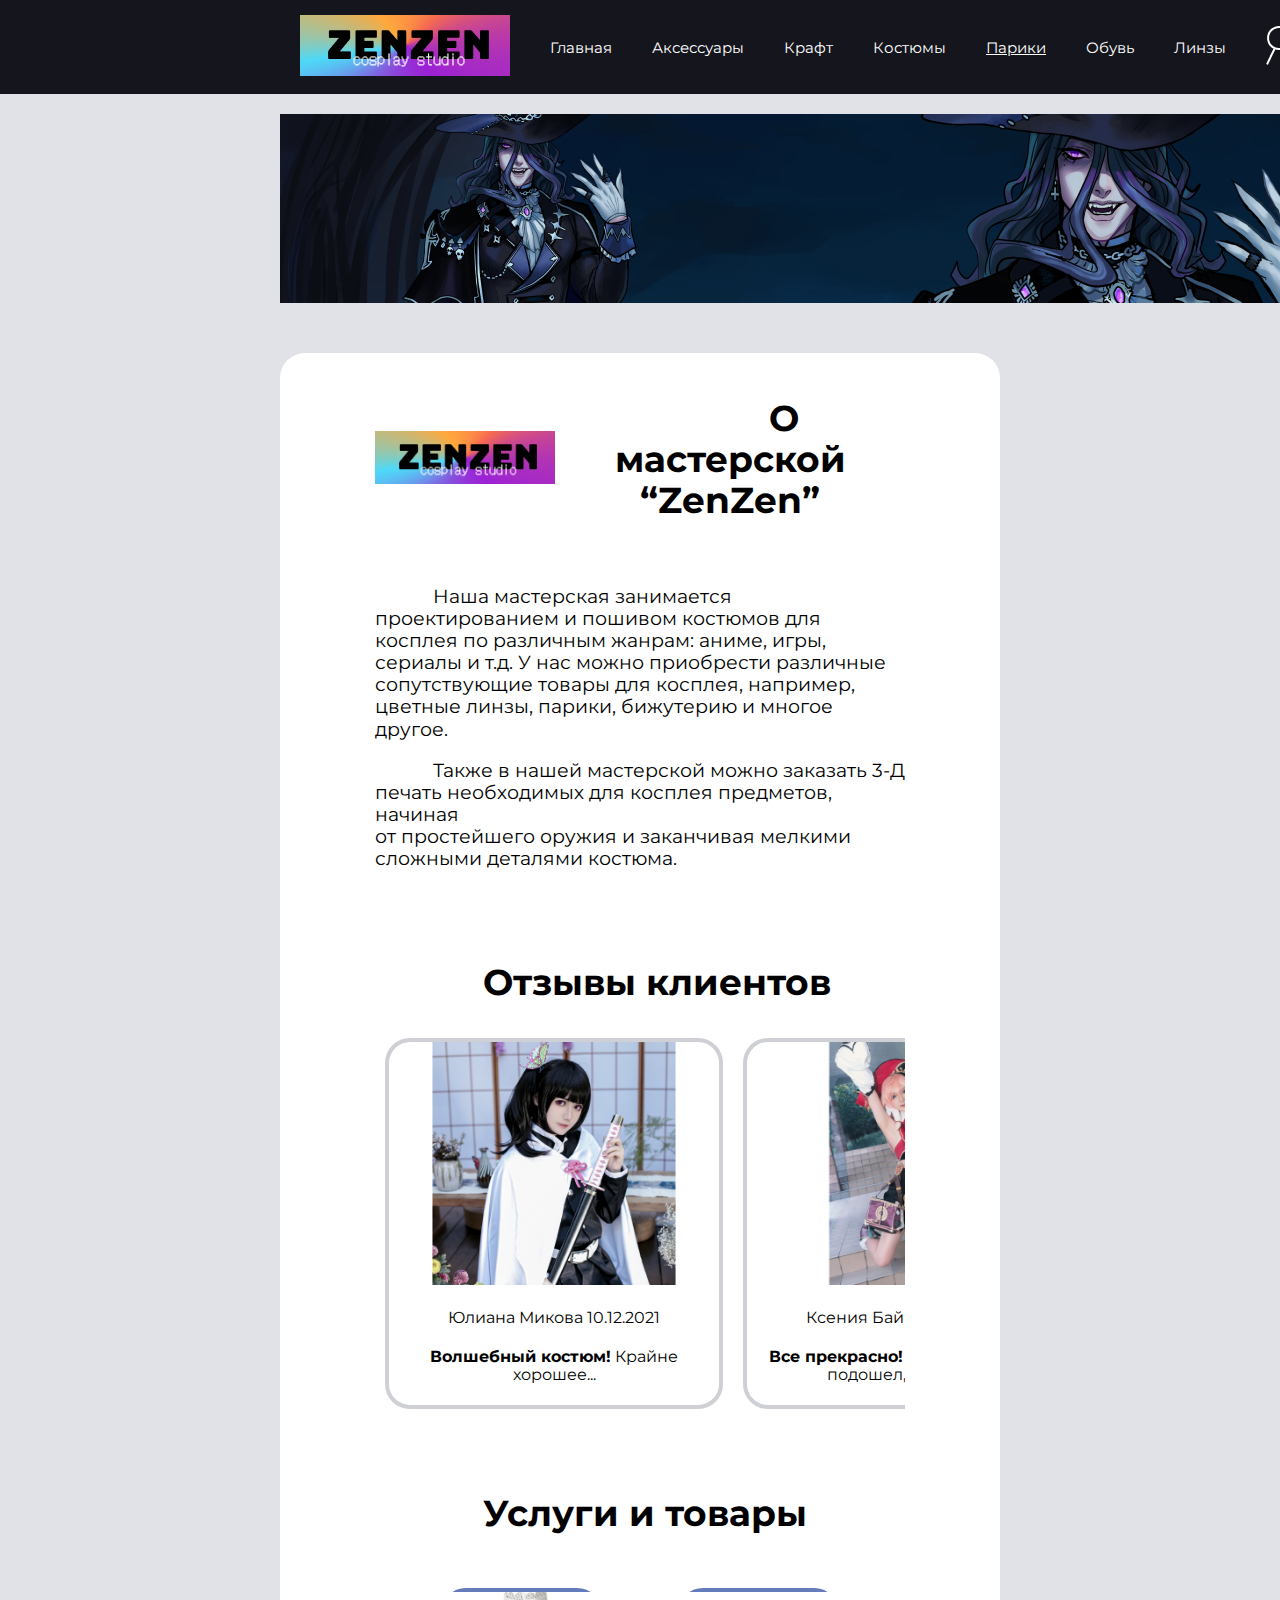
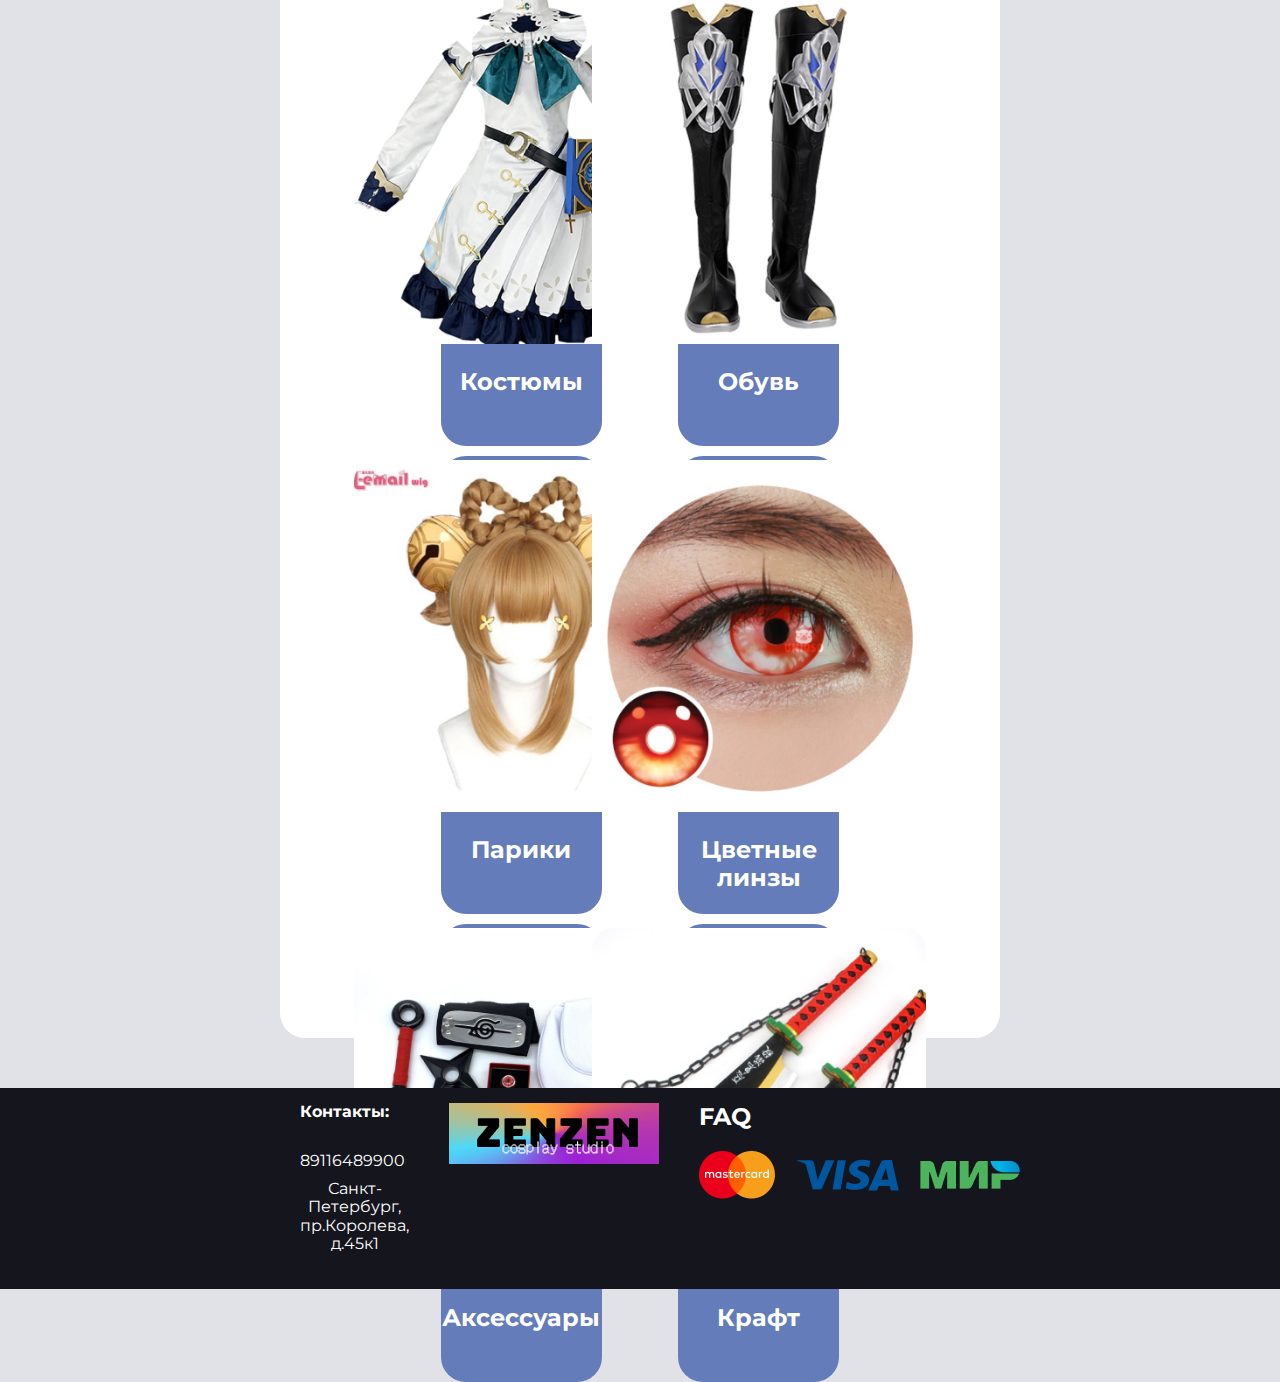
<file: index.html>
<!DOCTYPE html>
	<html lang="ru">
	<head>
	<meta charset="UTF-8">
	<title>ZenZen Cosplay studio</title>
	<link rel="stylesheet" href="normalize.css">
	<link rel="stylesheet" href="style.css">
	<link rel="preconnect" href="https://fonts.googleapis.com">
	<link rel="preconnect" href="https://fonts.gstatic.com" crossorigin>
	<link href="https://fonts.googleapis.com/css2?family=Montserrat:wght@400;500;700&display=swap" rel="stylesheet">
	</head>
	
	
	<body>
	<div class="header">
		<div class="flex-logo-header">
			<div class="flex-items-header"> 
			<img src="img/детали хэдера и футера/логотип.png" alt=""> </div>
		</div>
		<div class="flex-text-item-header">
			<div class="flex-items-header">Главная</div>
			<div class="flex-items-header">Аксессуары</div>
			<div class="flex-items-header">Крафт</div>
			<div class="flex-items-header">Костюмы</div>
			<div class="flex-items-header"><a href="index-grid.html">Парики</a></div>
			<div class="flex-items-header">Обувь</div>
			<div class="flex-items-header">Линзы</div>
		</div>
		<div class="flex-pic-item-header">
			<div class="flex-items-header"> 
			<img src="img/детали хэдера и футера/поиск.png" alt=""> </div>
			<div class="flex-items-header"> 
			<img src="img/детали хэдера и футера/пользователь.png" alt=""> </div>
			<div class="flex-items-header"> 
			<a href="bootstrap-index.html"><img src="img/детали хэдера и футера/корзина.png" alt=""></a> </div>
		</div>
	</div>
	
	
	<div class="banner-container">
		<div class="banner-item">
			<div class="banner-pic"><img src="img/Баннеры/баннер-1.png" alt=""></div>
		</div>
		<div class="banner-item">
			<div class="banner-pic"><img src="img/Баннеры/баннер-2.png" alt=""></div>
		</div>
		<div class="banner-item">
			<div class="banner-pic"><img src="img/Баннеры/баннер-3.png" alt=""></div>
		</div>
	</div>
	
	<div class="main">
	<div class="about-workshop">
		<div class="about-workshop-item"><img src="img/детали хэдера и футера/логотип.png" alt="" width="180"></div>
		<div class="about-workshop-item"><h1>О мастерской “ZenZen”</h1></div>
	</div>
	<div class="for-text-blocks">
	<div class="text-blocks-item"><p>Наша мастерская занимается проектированием и пошивом костюмов 
	для косплея по различным жанрам: аниме, игры, сериалы и т.д. 
	У нас можно приобрести различные сопутствующие товары для косплея, 
	например, цветные линзы, парики, бижутерию и многое другое. </p>
    <p>Также в нашей мастерской можно заказать 3-Д печать необходимых для
	косплея предметов, начиная <br>
	от простейшего оружия и заканчивая мелкими
	сложными деталями костюма.</p></div>
	</div>
	
	
	<div class="for-title-text-blocks"><h1>Отзывы клиентов</h1></div>	
	<div class="card-container">
		<div class="card-item">
			<div class="card-pic"><img src="img/Отзывы/отзыв-1.png" alt="" width="330"></div>
			<div class="card-text">Юлиана Микова 10.12.2021</div>
			<div class="card-text"><strong>Волшебный костюм!</strong> Крайне хорошее...</div>
		</div>
		<div class="card-item">
			<div class="card-pic"><img src="img/Отзывы/отзыв-2.png" alt="" width="330"></div>
			<div class="card-text">Ксения Байкова 16.12.2021</div>
			<div class="card-text"><strong>Все прекрасно!</strong> Костюм идеально подошел, будто бы....</div>
		</div>
		<div class="card-item">
			<div class="card-pic"><img src="img/Отзывы/отзыв-3.png" alt="" width="330"></div>
			<div class="card-text">Виктория Лалин 10.02.2021</div>
			<div class="card-text"><strong>Офигенное качество с:</strong> Костюм выполнили четко по...</div>
		</div>
		<div class="card-item">
			<div class="card-pic"><img src="img/Отзывы/отзыв-4.png" alt="" width="330"></div>
			<div class="card-text">Мария Леяль 19.10.2021</div>
			<div class="card-text"><strong>Очень рада :3</strong> Наконец-то дождалась и получила...</div>
		</div>
		<div class="card-item">
			<div class="card-pic"><img src="img/Отзывы/отзыв-5.png" alt="" width="330"></div>
			<div class="card-text">Ксения Ростова 17.08.2021</div>
			<div class="card-text"><strong>Я в полном восторге!</strong> Идеально подходящее...</div>
		</div>
		<div class="card-item">
			<div class="card-pic"><img src="img/Отзывы/отзыв-6.png" alt="" width="330"></div>
			<div class="card-text">Анастасия Иванок  11.07.2021</div>
			<div class="card-text"><strong>Рекомендую!</strong> Отличный сервис, отзывчивые мастера...</div>
		</div>
	</div>
	
	
	<div class="for-title-text-blocks"><h1>Услуги и товары</h1></div>
	<div class="menu-container">
		<div class="menu-item">
			<div class="menu-pic"><img src="img/Костюмы/барбара.png" alt="" width="334"></div>
			<div class="menu-text">Костюмы</div>
		</div>
		<div class="menu-item">
			<div class="menu-pic"><img src="img/Обувь/альбедо.png" alt="" width="334"></div>
			<div class="menu-text">Обувь</div>
		</div>
		<div class="menu-item">
			<div class="menu-pic"><img src="img/Парики/яояо.png" alt="" width="334"></div>
			<div class="menu-text">Парики</div>
		</div>
		<div class="menu-item">
			<div class="menu-pic"><img src="img/Линзы/красные.png" alt="" width="334"></div>
			<div class="menu-text">Цветные линзы</div>
		</div>
		<div class="menu-item">
			<div class="menu-pic"><img src="img/Аксессуары/шиноби.png" alt="" width="334"></div>
			<div class="menu-text">Аксессуары</div>
		</div>
		<div class="menu-item">
			<div class="menu-pic"><img src="img/Крафт/тенген.png" alt="" width="334"></div>
			<div class="menu-text">Крафт</div>
		</div>
	</div>
	
	<!-- это конец main-а -->
	</div>
	
	
	<div class="footer">
		<div class="flex-text-item-footer">
			<div class="flex-items-footer"> <strong>Контакты:</strong></div>
			<div class="flex-items-footer"> </div>
			<div class="flex-items-footer"> </div>
			<div class="flex-items-footer">89116489900</div>
			<div class="flex-items-footer">Санкт-Петербург, пр.Королева, д.45к1</div>
		</div>
		<div class="flex-logo-footer">
			<div class="flex-items-footer"><img src="img/детали хэдера и футера/логотип.png" alt=""></div>
		</div>
		<div class="flex-pic-item-footer">
			<div class="flex-items-footer"> <font size="5px"><strong>FAQ</strong></font></div>
			<div class="flex-items-footer"> </div>
			<div class="flex-items-footer"><img src="img/детали хэдера и футера/методы оплаты.png" alt=""></div>
		</div>
    </div>
	</body>
</html>
</file>
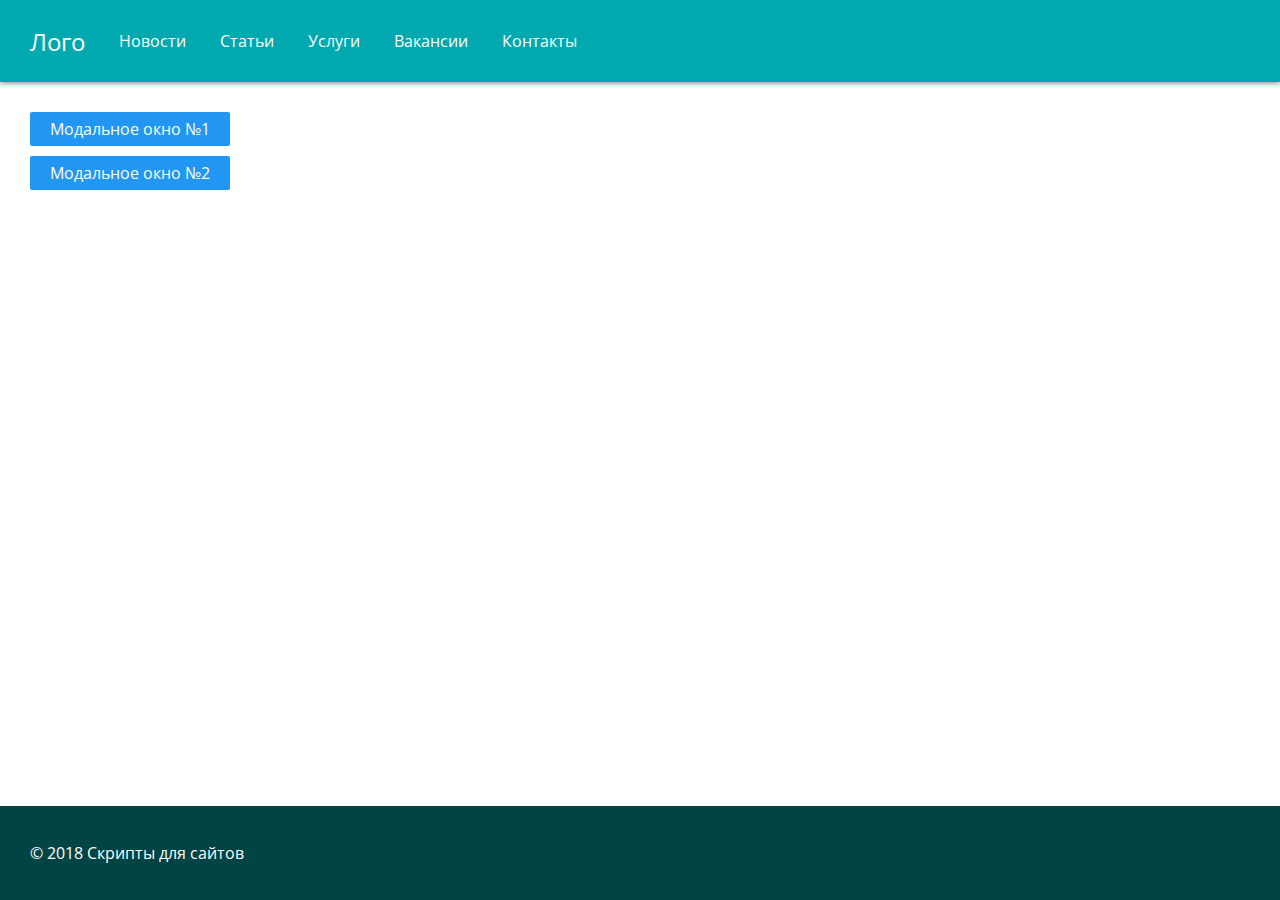
<file: remodal/index.html>
<!doctype html>
<html>

<head>
  <meta charset="utf-8">
  <title>Модальное окно | pcvector.net</title>
  <meta name="description" content="" />
  <meta name="keywords" content="" />
  <meta http-equiv="X-UA-compatible" content="IE=edge">
  <meta name="viewport" content="width=device-width, initial-scale=1, shrink-to-fit=no">
  <meta name="format-detection" content="telephone=no">
  <link href="https://fonts.googleapis.com/css?family=Open+Sans:300,400,700" rel="stylesheet">
  <link rel="stylesheet" type="text/css" href="css/normalize.css" />
  <link rel="stylesheet" type="text/css" href="css/demo.css">

  <link rel="stylesheet" type="text/css" href="css/remodal.css">
  <link rel="stylesheet" type="text/css" href="css/remodal-default-theme.css">
</head>

<body>
  <script>
    var articleLink = '/scripts/lightbox_dialog_overlay/483-modalnoe-okno.html';
  </script>


  <div class="page remodal-bg">
    <header class="header">
      <a class="logo" href="/">Лого</a>
      <nav>
        <ul>
          <li><a href="">Новости</a></li>
          <li><a href="">Статьи</a></li>
          <li><a href="">Услуги</a></li>
          <li><a href="">Вакансии</a></li>
          <li><a href="">Контакты</a></li>
        </ul>
      </nav>
    </header>

    <main class="main">

      <a href="#modal" class="btn btn-primary">Модальное окно №1</a>
      <br>
      <a href="#modal2" class="btn btn-primary">Модальное окно №2</a>


      <div class="remodal" data-remodal-id="modal" role="dialog" aria-labelledby="modal1Title" aria-describedby="modal1Desc">
        <button data-remodal-action="close" class="remodal-close" aria-label="Закрыть"></button>
        <div>
          <h2 id="modal1Title">Remodal</h2>
          <p id="modal1Desc">
            Содержимое модального окна. Может быть всё что угодно и текст и поля форм и графика и т.д.
          </p>
        </div>
        <br>
        <button data-remodal-action="cancel" class="remodal-cancel">Отмена</button>
        <button data-remodal-action="confirm" class="remodal-confirm">Ок</button>
      </div>

      <div data-remodal-id="modal2" role="dialog" aria-labelledby="modal2Title" aria-describedby="modal2Desc">
        <div>
          <h2 id="modal2Title">Другое окно</h2>
          <p id="modal2Desc">
            Привет!
          </p>
        </div>
        <br>
        <button data-remodal-action="confirm" class="remodal-confirm">Привет!</button>
      </div>


    </main>

    <footer class="footer">
      <p>&copy; 2018 <a href="">Скрипты для сайтов</a></p>
    </footer>
  </div>

  <!-- You can define the global options -->
  <script>
    // window.REMODAL_GLOBALS = {
    //   NAMESPACE: 'remodal',
    //   DEFAULTS: {
    //     hashTracking: true,
    //     closeOnConfirm: true,
    //     closeOnCancel: true,
    //     closeOnEscape: true,
    //     closeOnOutsideClick: true,
    //     modifier: ''
    //   }
    // };
  </script>

  <script src="http://ajax.googleapis.com/ajax/libs/jquery/1.11.2/jquery.min.js"></script>
  <script src="js/remodal.min.js"></script>
  <!-- Events -->
  <script>
    $(document).on('opening', '.remodal', function () {
      console.log('opening');
    });

    $(document).on('opened', '.remodal', function () {
      console.log('opened');
    });

    $(document).on('closing', '.remodal', function (e) {
      console.log('closing' + (e.reason ? ', reason: ' + e.reason : ''));
    });

    $(document).on('closed', '.remodal', function (e) {
      console.log('closed' + (e.reason ? ', reason: ' + e.reason : ''));
    });

    $(document).on('confirmation', '.remodal', function () {
      console.log('confirmation');
    });

    $(document).on('cancellation', '.remodal', function () {
      console.log('cancellation');
    });

  //  Usage:
  //  $(function() {
  //
  //    // In this case the initialization function returns the already created instance
  //    var inst = $('[data-remodal-id=modal]').remodal();
  //
  //    inst.open();
  //    inst.close();
  //    inst.getState();
  //    inst.destroy();
  //  });

    //  The second way to initialize:
    $('[data-remodal-id=modal2]').remodal({
      modifier: 'with-red-theme'
    });
  </script>

</body>
</html>
</file>
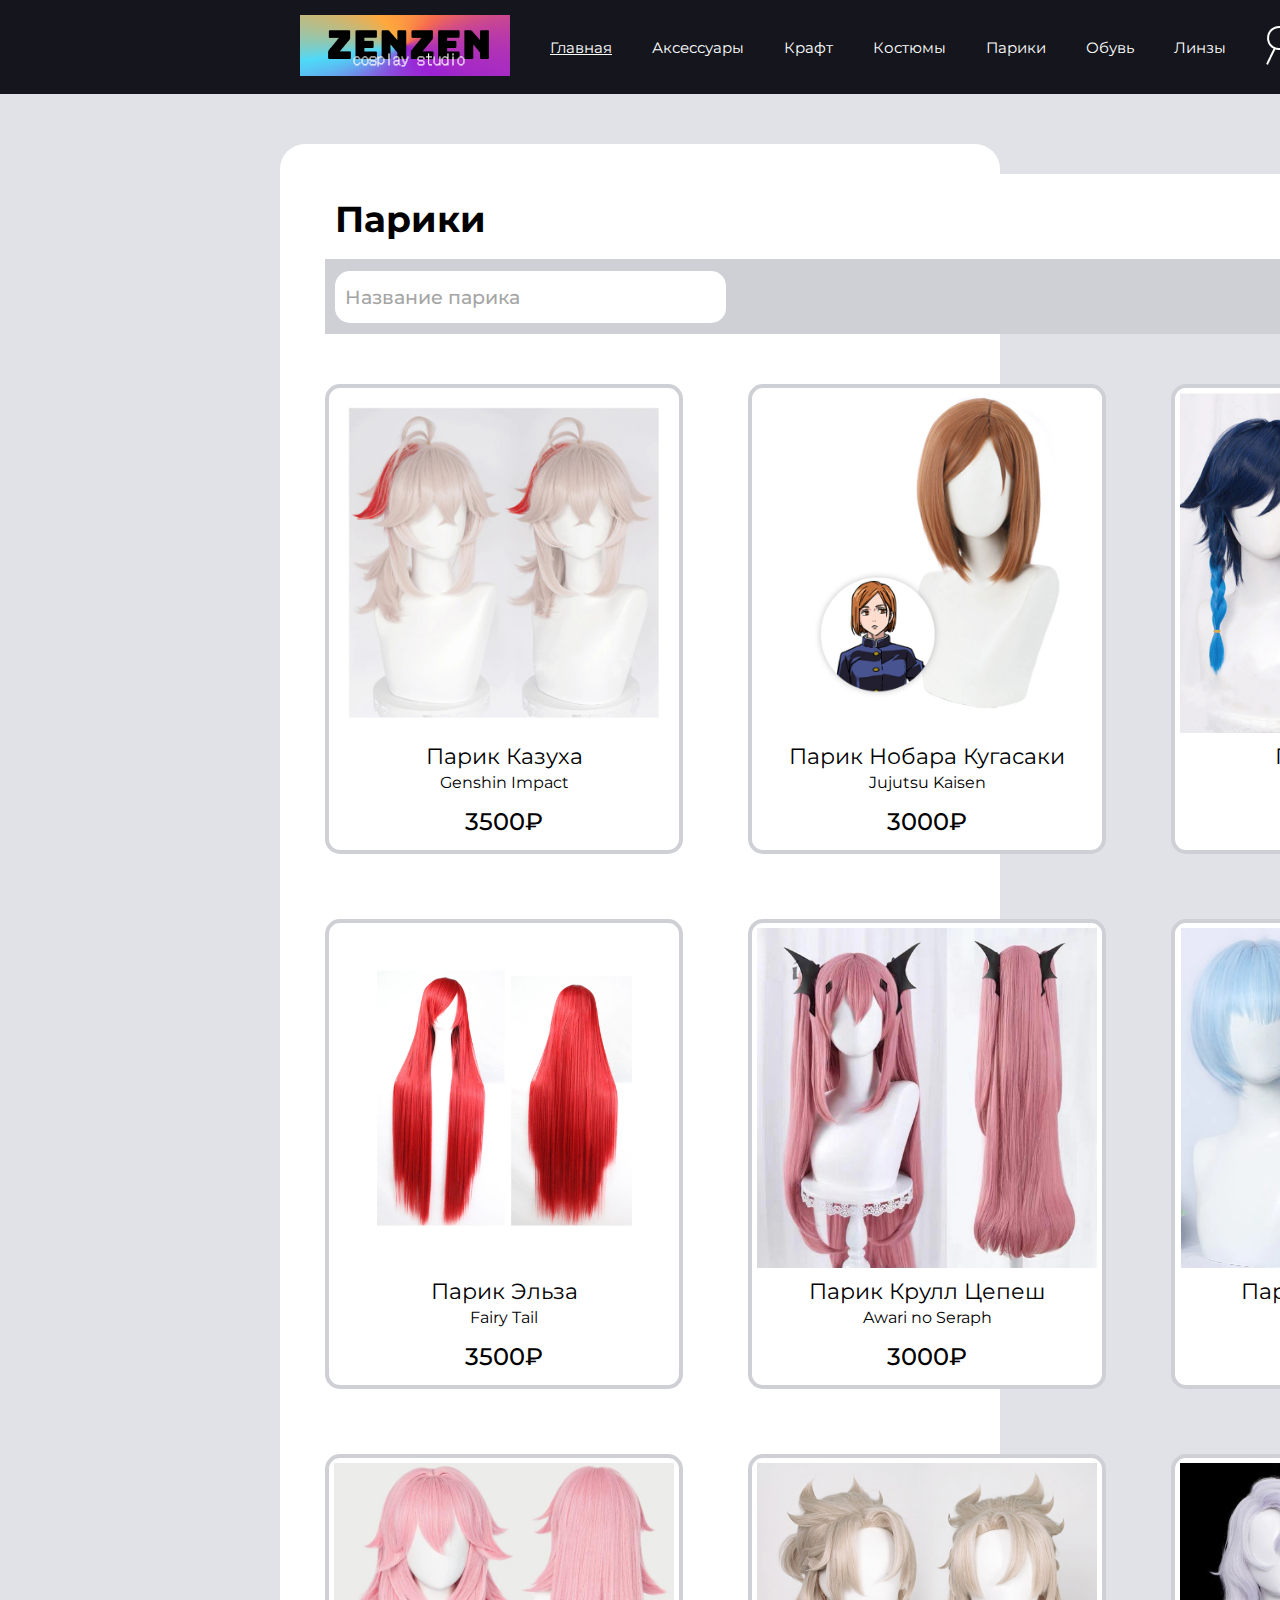
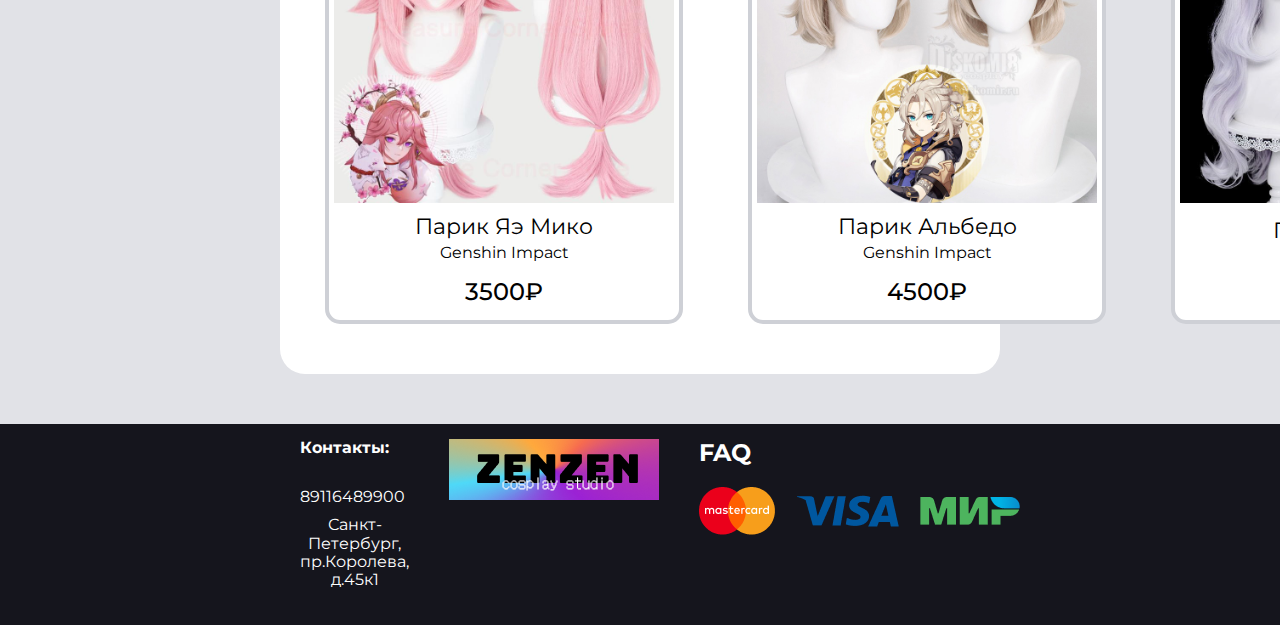
<file: index-grid.html>
<!DOCTYPE html>
	<html lang="ru">
	<head>
	<meta charset="UTF-8">
	<title>ZenZen Cosplay studio</title>
	<link rel="stylesheet" href="normalize.css">
	<link rel="stylesheet" href="style-grid.css">
	<link rel="preconnect" href="https://fonts.googleapis.com">
	<link rel="preconnect" href="https://fonts.gstatic.com" crossorigin>
	<link href="https://fonts.googleapis.com/css2?family=Montserrat:wght@400;500;700&display=swap" rel="stylesheet">
	</head>
	

	<body>
	<div class="header">
		<div class="flex-logo-header">
			<div class="flex-items-header"> 
			<a href="index.html"><img src="img/детали хэдера и футера/логотип.png" alt=""></a></div>
		</div>
		<div class="flex-text-item-header">
			<div class="flex-items-header"><a href="index.html">Главная</a></div>
			<div class="flex-items-header">Аксессуары</div>
			<div class="flex-items-header">Крафт</div>
			<div class="flex-items-header">Костюмы</div>
			<div class="flex-items-header">Парики</div>
			<div class="flex-items-header">Обувь</div>
			<div class="flex-items-header">Линзы</div>
		</div>
		<div class="flex-pic-item-header">
			<div class="flex-items-header"> 
			<img src="img/детали хэдера и футера/поиск.png" alt=""> </div>
			<div class="flex-items-header"> 
			<img src="img/детали хэдера и футера/пользователь.png" alt=""> </div>
			<div class="flex-items-header"> 
			<a href="bootstrap-index.html"><img src="img/детали хэдера и футера/корзина.png" alt=""></a> </div>
		</div>
	</div>
	
	
	<div class="main">
		<div class="grid-element-1">
			<div class="grid-item"><h1>Парики</h1></div>
		</div>
		<div class="grid-element-2">
			<div class="grid-item-2-1">Название парика</div>
			<div class="grid-item-2"></div>
			<div class="grid-item-2">Фильтры
			<img src="img/детали хэдера и футера/фильтр.png" alt="">
			</div>
		</div>
		
		
		<div class="grid-product-list">
			<div class="grid-product-card">
				<img src="img/Парики/10.jpg" alt="" class="product-img">
				<div class="product-name">Парик Казуха</div>
				<div class="product-fandom">Genshin Impact</div>
				<div class="product-price">3500₽</div>
			</div>
			<div class="grid-product-card">
				<img src="img/Парики/9.jpg" alt="" class="product-img">
				<div class="product-name">Парик Нобара Кугасаки</div>
				<div class="product-fandom">Jujutsu Kaisen</div>
				<div class="product-price">3000₽</div>
			</div>
			<div class="grid-product-card">
				<img src="img/Парики/7.jpg" alt="" class="product-img">
				<div class="product-name">Парик Венти</div>
				<div class="product-fandom">Genshin Impact</div>
				<div class="product-price">3800₽</div>
			</div>
			<div class="grid-product-card">
				<img src="img/Парики/6.jpg" alt="" class="product-img">
				<div class="product-name">Парик Эльза</div>
				<div class="product-fandom">Fairy Tail</div>
				<div class="product-price">3500₽</div>
			</div>
			<div class="grid-product-card">
				<img src="img/Парики/5.jpeg" alt="" class="product-img">
				<div class="product-name">Парик Крулл Цепеш</div>
				<div class="product-fandom">Awari no Seraph</div>
				<div class="product-price">3000₽</div>
			</div>
			<div class="grid-product-card">
				<img src="img/Парики/4.jpg" alt="" class="product-img">
				<div class="product-name">Парик Аянами Рей</div>
				<div class="product-fandom">Evangelion</div>
				<div class="product-price">2500₽</div>
			</div>
			<div class="grid-product-card">
				<img src="img/Парики/3.jpg" alt="" class="product-img">
				<div class="product-name">Парик Яэ Мико</div>
				<div class="product-fandom">Genshin Impact</div>
				<div class="product-price">3500₽</div>
			</div>
			<div class="grid-product-card">
				<img src="img/Парики/2.jpg" alt="" class="product-img">
				<div class="product-name">Парик Альбедо</div>
				<div class="product-fandom">Genshin Impact</div>
				<div class="product-price">4500₽</div>
			</div>
			<div class="grid-product-card">
				<img src="img/Парики/1.jpg" alt="" class="product-img">
				<div class="product-name">Парик белый</div>
				<div class="product-fandom"></div>
				<div class="product-price">5500₽</div>
			</div>
		</div>
	
	
	
	
	
	<!-- это конец main-а -->
	</div>
	
	
	<div class="footer">
		<div class="flex-text-item-footer">
			<div class="flex-items-footer"> <strong>Контакты:</strong></div>
			<div class="flex-items-footer"> </div>
			<div class="flex-items-footer"> </div>
			<div class="flex-items-footer">89116489900</div>
			<div class="flex-items-footer">Санкт-Петербург, пр.Королева, д.45к1</div>
		</div>
		<div class="flex-logo-footer">
			<div class="flex-items-footer"><a href="index.html"><img src="img/детали хэдера и футера/логотип.png" alt=""></a></div>
		</div>
		<div class="flex-pic-item-footer">
			<div class="flex-items-footer"> <font size="5px"><strong>FAQ</strong></font></div>
			<div class="flex-items-footer"> </div>
			<div class="flex-items-footer"><img src="img/детали хэдера и футера/методы оплаты.png" alt=""></div>
		</div>
    </div>
	</body>
</html>
</file>
<file: style.css>
html{
    height: 100%;
	}
body {
    background: #E1E2E7;
	font-family: 'Montserrat', sans-serif;
	width: 100%;
    height: 100%;
	display: flex;
    flex-direction: column;
	margin: 0;
	}
h1{ 
	font-size: 36px; 
	font-family: Montserrat; 
	font-weight: bold;
	color: #000000;
	text-indent: 3em; 
	}
h2 { 
	font-size: 28px; 
	font-family: Montserrat; 
	color: #666699;
	line-height: 1.5;
	text-indent: 3em; 
	}
p { 
	font-size: 1.2em;
	font-family: Montserrat; 
	color: #000000;
	text-indent: 3em; 
	}
a {
	color: white;
	}
a:hover {
    color: #90DF52; 
	text-decoration: none; 	
   }
a:visited {
    color:white;
	/* text-decoration: none; */
   } 




	/* margin и padding идут по часовой стрелке: верх->право->низ->лево */
.header{
	background: #15151D;
	display: flex;
	flex: 0 0 auto;
	justify-content: space-between;
	margin:0;
	padding:10px 280px 10px 280px;
	}
	.flex-items-header{
		text-align: center;
		font-family: Montserrat; 
		font-size: 0.95em;
		color: white;
		padding: 5px 20px 5px 20px;
		}
	.flex-text-item-header{
		display: flex;
		justify-content: center;
		align-items: center;
		flex-direction: row;
		margin:0;
		padding:0;
		}
	.flex-pic-item-header{
		display: flex;
		justify-content: flex-start;
		align-items: center;
		flex-direction: row;
		margin:0;
		padding:0;
		}
	.flex-logo-header{
		display: flex;
		justify-content: flex-start;
		align-items: center;
		flex-direction: row;
		margin:0;
		padding:0;
		}
	
	


.footer{
	background: #15151D;
	display: flex; 
	flex: 0 0 auto;
	justify-content: space-between;
	margin:0;
	padding:10px 280px 30px 280px;
	}
	.flex-items-footer{
		text-align: center;
		font-family: Montserrat; 
		font-size: 1em;
		color: white;
		padding: 5px 20px 5px 20px;
		}
	.flex-text-item-footer{
		display: flex;
		justify-content: flex-start;
		align-items: flex-start;
		flex-direction: column;
		margin:0;
		padding:0;
		}
	.flex-pic-item-footer{
		display: flex;
		justify-content: flex-start;
		align-items: flex-start;
		flex-direction: column;
		margin:0;
		padding:0;
		}
	.flex-logo-footer{
		display: flex;  
		justify-content: center;
		align-items: flex-start;
		flex-direction: row;
		margin:0;
		padding:0;
		}



	
	
.main { 
	background: #FFFFFF;
	display:flex; 
	flex: 1 0 auto;
	flex-direction: column;
	border-radius: 25px;
	margin: 50px 280px 50px 280px;
	padding: 20px 95px 50px 95px;
	}



.about-workshop{
	display:flex;
	flex-direction: row;
	justify-content: flex-start;
	align-items: center;
	margin:0;
	}
	.about-workshop-item{
		text-align: center;
		padding-right: 30px;
		}


.for-text-blocks{
	display:flex;
	flex-direction: column;
	justify-content: flex-start;
	align-items: flex-start;
	margin:20px 0px 0px 0px;
	}
	.text-blocks-item{
		text-align: left;
		padding-right:0px;
		}
	
.for-title-text-blocks{
	display:flex;
	flex-direction: column;
	justify-content: flex-start;
	align-items: flex-start;
	margin:50px 0px 0px 0px;
	}	
	
	
	
.banner-container {
	display: flex;
	flex-flow: row nowrap;
	overflow-x: auto;
	overflow-y: hidden;
	justify-content: flex-start;
	align-items: center;
    width: 1345px;
    min-height: 189px;
	margin: 20px 280px 0px 280px;
	}
	.banner-container::-webkit-scrollbar { 
		display: none; 
		} 
	.banner-item{
		display: flex;
		flex-direction: row;
		justify-content: flex-start;
		align-items: stretch;
		margin: 0;
		height: 100%; 
		width: 100%; 
	  
		}
	.banner-pic{
		margin: 0;
		height: 189px;
		width: 1130px;
		object-fit: contain;  
		}	
		
	
	
.card-container {
	display: flex;
	flex-flow: row nowrap;
	overflow-x: auto;
    background-color: white;
    width: 100%;
    min-height: 350px;
	}
		.card-container::-webkit-scrollbar { 
		display: none; 
		} 
	.card-item{
		display: flex;
		flex-direction: column;
		justify-content: flex-start;
		align-items: center; 
		border-radius: 25px;
		border:4px solid #CED0D6;
		background-color:white;
		margin: 10px;
		max-height: 370px; 
		max-width: 340px; 
		}
	.card-item:hover {
		border:4px solid #3C8CEB;
		}
	.card-item:visited {
		border:4px solid #3D5594;
		}
	.card-text{
		margin: 0px 20px 20px 20px;
		text-align: center;
		font-family: Montserrat; 
		font-size: 1em;
		color: black;
		padding:0px;
		}
	.card-pic{
		margin:0;
		padding: 0px 0px 20px 0px;
		max-width: 350px;
		border-radius: 25px;
		object-fit: contain;  
		}



.menu-container {
	display: flex;
	flex-flow:row wrap;
	justify-content: space-evenly;
    background-color: white;
    width: 100%;
    height: 1000px;
	margin-top: 30px;
	}
	.menu-item{
		transition-duration: 0.4s;
		display: flex;
		flex-direction: column;
		justify-content: flex-start;
		align-items: center; 
		border-radius: 25px;
		border:4px solid #647CB9;
		background-color:#647CB9;
		margin: 0px 10px 10px 10px;
		height: 45%; 
		width: 29%;  
		color: white;
		}
	.menu-item:hover {
		background-color: white; 
		border:4px solid #E1E2E7;
		color: black;
		}
	.menu-item:visited {
		background-color: #E1E2E7; 
		border:4px solid #E1E2E7;
		color: black;
		}
	.menu-text{
		margin: 0px 20px 20px 20px;
		text-align: center;
		font-family: Montserrat; 
		font-size: 1.5em;
		font-weight: bold; 
		padding:0px;
		}
	.menu-pic{
		align-self:center;
		margin:0;
		padding: 0px 0px 20px 0px;
		max-width: 400px;
		border-radius: 25px;
		object-fit: fill;  
		}
</file>
<file: remodal/css/demo.css>
*, :after, :before {
  -webkit-box-sizing: border-box;
  box-sizing: border-box;
}
html,
body{
  height: 100%;
}
body {
  font-family: 'Open Sans';
  background-color: #e2e2e2;
}

a {
  color: #3b7cd8;
  text-decoration: none;
}

a:hover {
  color: #599eff;
}
.btn{
  display: inline-block;
  padding: 6px 20px;
  border-radius: 2px;
  border: 0;
  outline: none;
  text-decoration: none;
  margin-bottom: 10px;
}
.btn-primary{
  color: #fff;
  background-color: #2196F3;
}
.btn-primary:hover{
  color: #fff;
  background-color: #42A5F5;
}
.page {
  height: 100%;
  margin: auto;
  display: -webkit-flex;
  display: -moz-flex;
  display: -ms-flex;
  display: -o-flex;
  display: flex;
  flex-direction: column;
}

.header {
  position: relative;
  padding: 20px 30px 20px;
  background-color: #00a9af;
  box-shadow: 0 1px 5px rgba(0, 0, 0, 0.5);
}

.header nav {
  display: inline-block;
  vertical-align: middle;
}

.header nav ul {
  margin: 0;
  padding: 0;
  list-style: none;
}

.header nav li {
  display: inline-block;
  vertical-align: middle;
  margin-right: 30px;
}

.header nav li a {
  display: block;
  padding: 10px 0;
  color: #fff;
  text-decoration: none;
  transition: all ease 0.25s;
}

.header a:hover {
  color: #f2f2f2;
}

.logo {
  display: inline-block;
  vertical-align: middle;
  color: #fff;
  font-size: 24px;
  text-decoration: none;
  margin-right: 30px;
}

.main {
  background: #fff;
  padding: 30px 30px 20px;
  height: 100%;
}

.footer {
  margin-top: auto;
  color: #fff;
  background-color: #004446;
  padding: 20px 30px;
}

.footer a {
  color: #fff;
}
</file>
<file: remodal/css/remodal.css>
/*
 *  Remodal - v1.1.1
 *  Responsive, lightweight, fast, synchronized with CSS animations, fully customizable modal window plugin with declarative configuration and hash tracking.
 *  http://vodkabears.github.io/remodal/
 *
 *  Made by Ilya Makarov
 *  Under MIT License
 */

/* ==========================================================================
   Remodal's necessary styles
   ========================================================================== */

/* Hide scroll bar */

html.remodal-is-locked {
  overflow: hidden;

  -ms-touch-action: none;
  touch-action: none;
}

/* Anti FOUC */

.remodal,
[data-remodal-id] {
  display: none;
}

/* Necessary styles of the overlay */

.remodal-overlay {
  position: fixed;
  z-index: 9999;
  top: -5000px;
  right: -5000px;
  bottom: -5000px;
  left: -5000px;

  display: none;
}

/* Necessary styles of the wrapper */

.remodal-wrapper {
  position: fixed;
  z-index: 10000;
  top: 0;
  right: 0;
  bottom: 0;
  left: 0;

  display: none;
  overflow: auto;

  text-align: center;

  -webkit-overflow-scrolling: touch;
}

.remodal-wrapper:after {
  display: inline-block;

  height: 100%;
  margin-left: -0.05em;

  content: "";
}

/* Fix iPad, iPhone glitches */

.remodal-overlay,
.remodal-wrapper {
  -webkit-backface-visibility: hidden;
  backface-visibility: hidden;
}

/* Necessary styles of the modal dialog */

.remodal {
  position: relative;

  outline: none;

  -webkit-text-size-adjust: 100%;
  -ms-text-size-adjust: 100%;
  text-size-adjust: 100%;
}

.remodal-is-initialized {
  /* Disable Anti-FOUC */
  display: inline-block;
}
</file>
<file: remodal/css/remodal-default-theme.css>
/*
 *  Remodal - v1.1.1
 *  Responsive, lightweight, fast, synchronized with CSS animations, fully customizable modal window plugin with declarative configuration and hash tracking.
 *  http://vodkabears.github.io/remodal/
 *
 *  Made by Ilya Makarov
 *  Under MIT License
 */

/* ==========================================================================
   Remodal's default mobile first theme
   ========================================================================== */

/* Default theme styles for the background */

.remodal-bg.remodal-is-opening,
.remodal-bg.remodal-is-opened {
  -webkit-filter: blur(3px);
  filter: blur(3px);
}

/* Default theme styles of the overlay */

.remodal-overlay {
  background: rgba(43, 46, 56, 0.9);
}

.remodal-overlay.remodal-is-opening,
.remodal-overlay.remodal-is-closing {
  -webkit-animation-duration: 0.3s;
  animation-duration: 0.3s;
  -webkit-animation-fill-mode: forwards;
  animation-fill-mode: forwards;
}

.remodal-overlay.remodal-is-opening {
  -webkit-animation-name: remodal-overlay-opening-keyframes;
  animation-name: remodal-overlay-opening-keyframes;
}

.remodal-overlay.remodal-is-closing {
  -webkit-animation-name: remodal-overlay-closing-keyframes;
  animation-name: remodal-overlay-closing-keyframes;
}

/* Default theme styles of the wrapper */

.remodal-wrapper {
  padding: 10px 10px 0;
}

/* Default theme styles of the modal dialog */

.remodal {
  box-sizing: border-box;
  width: 100%;
  margin-bottom: 10px;
  padding: 35px;

  -webkit-transform: translate3d(0, 0, 0);
  transform: translate3d(0, 0, 0);

  color: #2b2e38;
  background: #fff;
}

.remodal.remodal-is-opening,
.remodal.remodal-is-closing {
  -webkit-animation-duration: 0.3s;
  animation-duration: 0.3s;
  -webkit-animation-fill-mode: forwards;
  animation-fill-mode: forwards;
}

.remodal.remodal-is-opening {
  -webkit-animation-name: remodal-opening-keyframes;
  animation-name: remodal-opening-keyframes;
}

.remodal.remodal-is-closing {
  -webkit-animation-name: remodal-closing-keyframes;
  animation-name: remodal-closing-keyframes;
}

/* Vertical align of the modal dialog */

.remodal,
.remodal-wrapper:after {
  vertical-align: middle;
}

/* Close button */

.remodal-close {
  position: absolute;
  top: 0;
  left: 0;

  display: block;
  overflow: visible;

  width: 35px;
  height: 35px;
  margin: 0;
  padding: 0;

  cursor: pointer;
  -webkit-transition: color 0.2s;
  transition: color 0.2s;
  text-decoration: none;

  color: #95979c;
  border: 0;
  outline: 0;
  background: transparent;
}

.remodal-close:hover,
.remodal-close:focus {
  color: #2b2e38;
}

.remodal-close:before {
  font-family: Arial, "Helvetica CY", "Nimbus Sans L", sans-serif !important;
  font-size: 25px;
  line-height: 35px;

  position: absolute;
  top: 0;
  left: 0;

  display: block;

  width: 35px;

  content: "\00d7";
  text-align: center;
}

/* Dialog buttons */

.remodal-confirm,
.remodal-cancel {
  font: inherit;

  display: inline-block;
  overflow: visible;

  min-width: 110px;
  margin: 0;
  padding: 12px 0;
  border-radius: 15px;

  cursor: pointer;
  -webkit-transition: background 0.2s;
  transition: background 0.2s;
  text-align: center;
  vertical-align: middle;
  text-decoration: none;

  border: 0;
  outline: 0;
}

.remodal-confirm {
  color: #fff;
  background: #CED0D6;
}

.remodal-confirm:hover,
.remodal-confirm:focus {
  background: #AAACB7;
}

.remodal-cancel {
  color: #fff;
  background: #e57373;
}

.remodal-cancel:hover,
.remodal-cancel:focus {
  background: #ef5350;
}

/* Remove inner padding and border in Firefox 4+ for the button tag. */

.remodal-confirm::-moz-focus-inner,
.remodal-cancel::-moz-focus-inner,
.remodal-close::-moz-focus-inner {
  padding: 0;

  border: 0;
}

/* Keyframes
   ========================================================================== */

@-webkit-keyframes remodal-opening-keyframes {
  from {
    -webkit-transform: scale(1.05);
    transform: scale(1.05);

    opacity: 0;
  }
  to {
    -webkit-transform: none;
    transform: none;

    opacity: 1;

    -webkit-filter: blur(0);
    filter: blur(0);
  }
}

@keyframes remodal-opening-keyframes {
  from {
    -webkit-transform: scale(1.05);
    transform: scale(1.05);

    opacity: 0;
  }
  to {
    -webkit-transform: none;
    transform: none;

    opacity: 1;

    -webkit-filter: blur(0);
    filter: blur(0);
  }
}

@-webkit-keyframes remodal-closing-keyframes {
  from {
    -webkit-transform: scale(1);
    transform: scale(1);

    opacity: 1;
  }
  to {
    -webkit-transform: scale(0.95);
    transform: scale(0.95);

    opacity: 0;

    -webkit-filter: blur(0);
    filter: blur(0);
  }
}

@keyframes remodal-closing-keyframes {
  from {
    -webkit-transform: scale(1);
    transform: scale(1);

    opacity: 1;
  }
  to {
    -webkit-transform: scale(0.95);
    transform: scale(0.95);

    opacity: 0;

    -webkit-filter: blur(0);
    filter: blur(0);
  }
}

@-webkit-keyframes remodal-overlay-opening-keyframes {
  from {
    opacity: 0;
  }
  to {
    opacity: 1;
  }
}

@keyframes remodal-overlay-opening-keyframes {
  from {
    opacity: 0;
  }
  to {
    opacity: 1;
  }
}

@-webkit-keyframes remodal-overlay-closing-keyframes {
  from {
    opacity: 1;
  }
  to {
    opacity: 0;
  }
}

@keyframes remodal-overlay-closing-keyframes {
  from {
    opacity: 1;
  }
  to {
    opacity: 0;
  }
}

/* Media queries
   ========================================================================== */

@media only screen and (min-width: 641px) {
  .remodal {
    max-width: 700px;
  }
}

/* IE8
   ========================================================================== */

.lt-ie9 .remodal-overlay {
  background: #2b2e38;
}

.lt-ie9 .remodal {
  width: 700px;
}
</file>
<file: style-grid.css>
html{
    height: 100%;
	}
body {
    background: #E1E2E7;
	font-family: 'Montserrat', sans-serif;
	width: 100%;
    height: 100%;
	display: flex;
    flex-direction: column;
	margin: 0;
	}
h1{ 
	font-size: 36px; 
	font-family: Montserrat; 
	font-weight: 700;
	color: #000000;
	/* text-indent: 3em;  */
	}
h2 { 
	font-size: 28px; 
	font-family: Montserrat; 
	color: #666699;
	line-height: 1.5;
	text-indent: 3em; 
	}
p { 
	font-size: 1.2em;
	font-family: Montserrat; 
	color: #000000;
	text-indent: 3em; 
	}
a {
	color: white;
	}
a:hover {
    color: #90DF52; 
	text-decoration: none; 	
   }
a:visited {
    color:white;
	/* text-decoration: none; */
   } 




	/* margin и padding идут по часовой стрелке: верх->право->низ->лево */
.header{
	background: #15151D;
	display: flex;
	flex: 0 0 auto;
	justify-content: space-between;
	margin:0;
	padding:10px 280px 10px 280px;
	/* position: fixed; */
	}
	.flex-items-header{
		text-align: center;
		font-family: Montserrat; 
		font-size: 0.95em;
		color: white;
		padding: 5px 20px 5px 20px;
		}
	.flex-text-item-header{
		display: flex;
		justify-content: center;
		align-items: center;
		flex-direction: row;
		margin:0;
		padding:0;
		}
	.flex-pic-item-header{
		display: flex;
		justify-content: flex-start;
		align-items: center;
		flex-direction: row;
		margin:0;
		padding:0;
		}
	.flex-logo-header{
		display: flex;
		justify-content: flex-start;
		align-items: center;
		flex-direction: row;
		margin:0;
		padding:0;
		}
	
	


.footer{
	background: #15151D;
	display: flex; 
	flex: 0 0 auto;
	justify-content: space-between;
	margin:0;
	padding:10px 280px 30px 280px;
	}
	.flex-items-footer{
		text-align: center;
		font-family: Montserrat; 
		font-size: 1em;
		color: white;
		padding: 5px 20px 5px 20px;
		}
	.flex-text-item-footer{
		display: flex;
		justify-content: flex-start;
		align-items: flex-start;
		flex-direction: column;
		margin:0;
		padding:0;
		}
	.flex-pic-item-footer{
		display: flex;
		justify-content: flex-start;
		align-items: flex-start;
		flex-direction: column;
		margin:0;
		padding:0;
		}
	.flex-logo-footer{
		display: flex;  
		justify-content: center;
		align-items: flex-start;
		flex-direction: row;
		margin:0;
		padding:0;
		}



	
	
.main { 
	background: #FFFFFF;
	display:grid; 
	grid-template-rows: 75px 75px 1600px;
	border-radius: 25px;
	gap:20px;
	margin: 50px 280px 50px 280px;
	padding: 20px 45px 20px 45px;
	}


.grid-element-1{
	display:grid; 
	grid-template-columns: 1fr;
	grid-template-rows:1fr;
	gap:5px;
	padding: 10px;
	}
	.grid-item{
		background: white;
		color: black;
		font-weight: 700;
		font-size: 1.2em;
		}
.grid-element-2{
	display:grid; 
	align-items: center;
	grid-template-columns: 1fr 1fr 1fr;
	grid-template-rows:1fr;
	gap:5px;
	background: #CED0D6; 
	padding: 10px;
	}
	.grid-item-2-1{
		background: white;
		font-size: 1.2em;
		font-weight: 500;
		color: #A5A5A5;
		padding-top: 15px;
		padding-bottom: 15px;
		padding-left: 10px;
		border-radius: 15px;
		}
		.grid-item-2-1:hover {
			color: white;
			}	
		.grid-item-2{
			justify-self: end;
			align-self: center;
			font-size: 1.2em;
			font-weight: 400;
			color: black;
			padding-right: 50px;
			}
		
		
		
.grid-product-list{
	display:grid; 
	grid-template-columns: 1fr 1fr 1fr;
	grid-template-rows:1fr 1fr 1fr;
	gap:65px;
	border-radius: 25px;
	margin-top: 30px; 
	margin-bottom: 30px; 
	}
	.grid-product-card{
		display: grid;
		justify-items: center;
		background: white;
		color: black;
		border-radius: 15px;
		border:4px solid #CED0D6;
		}
	.product-img {
		padding: 5px;
		width: auto;
		height: 340px;
		object-fit: cover;
		}
	.product-name {
		font-size: 1.4em;
		padding: 0px;
		}
		.product-fandom {
		font-size: 1em;
		padding-top: 0px;
		padding-bottom: 10px;
		}
		.product-price {
		font-size: 1.5em;
		font-weight: 500;
		padding-bottom: 10px;
		}
</file>
